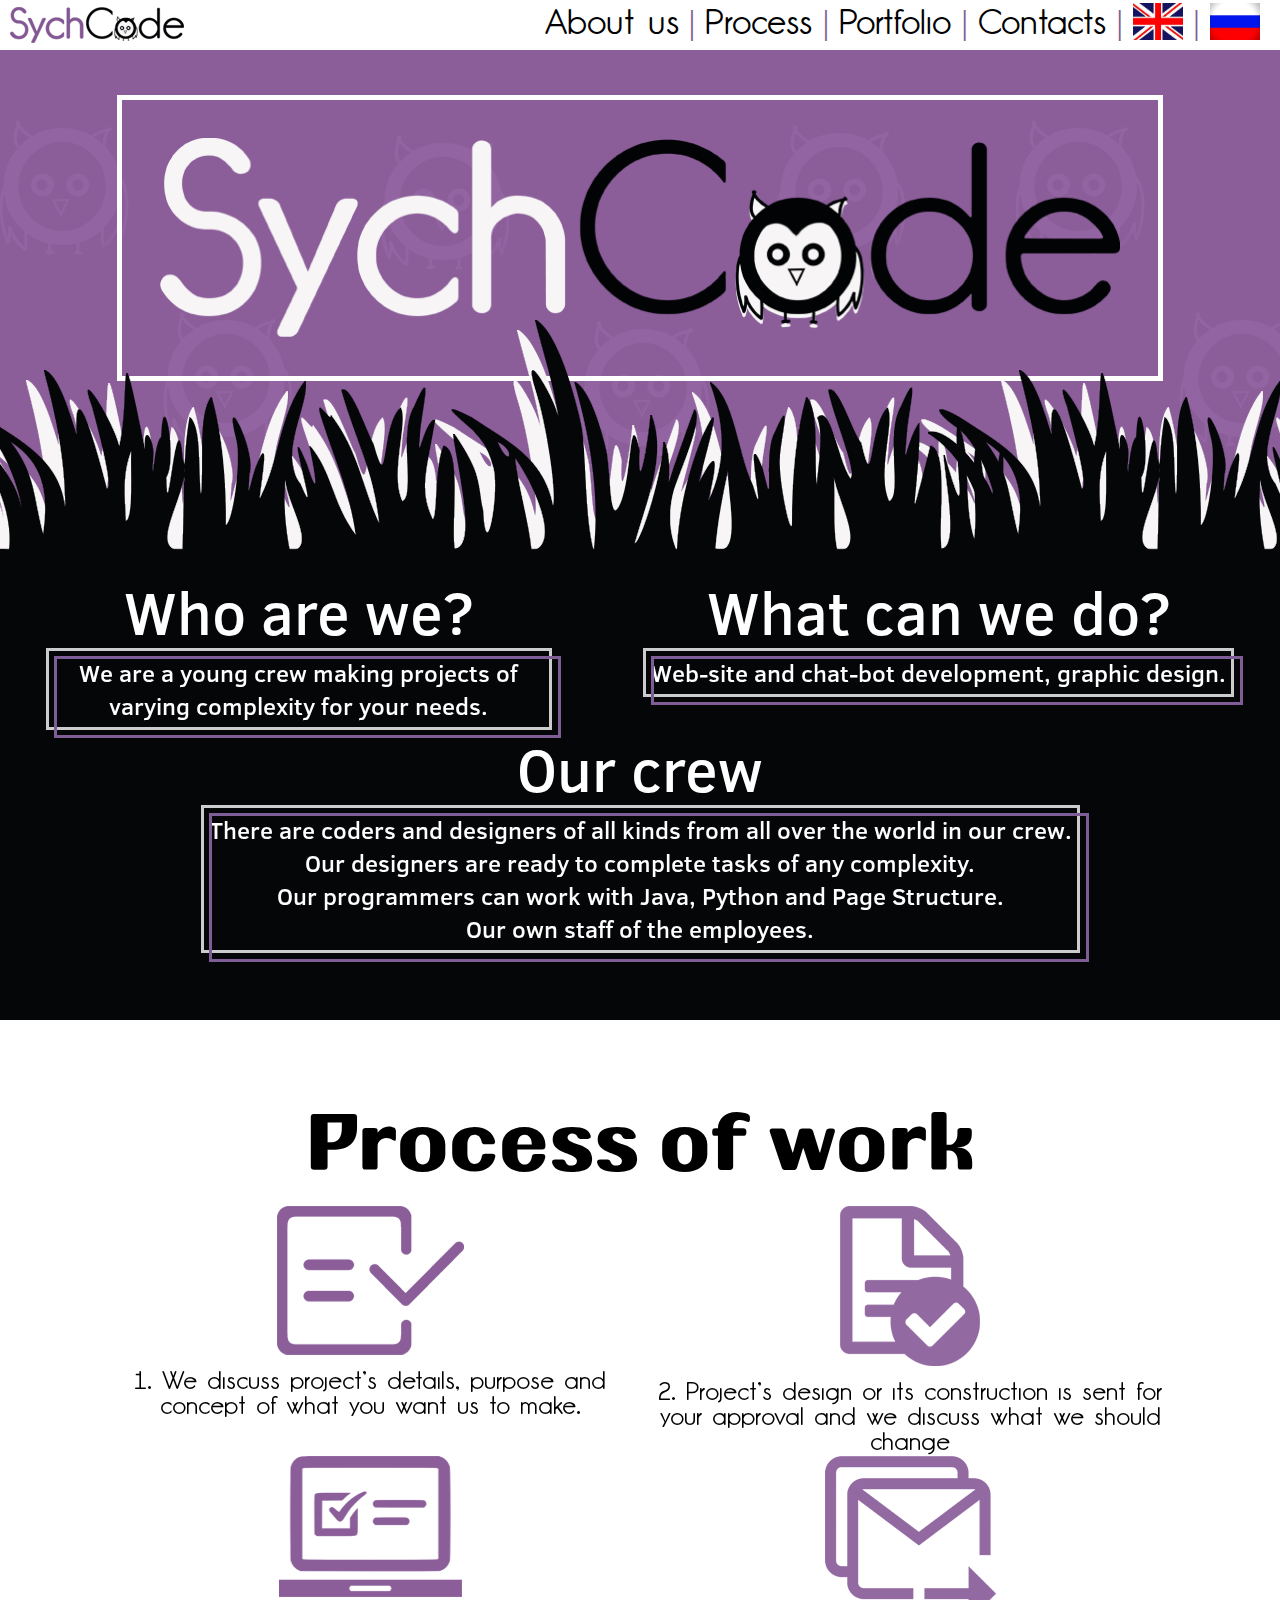
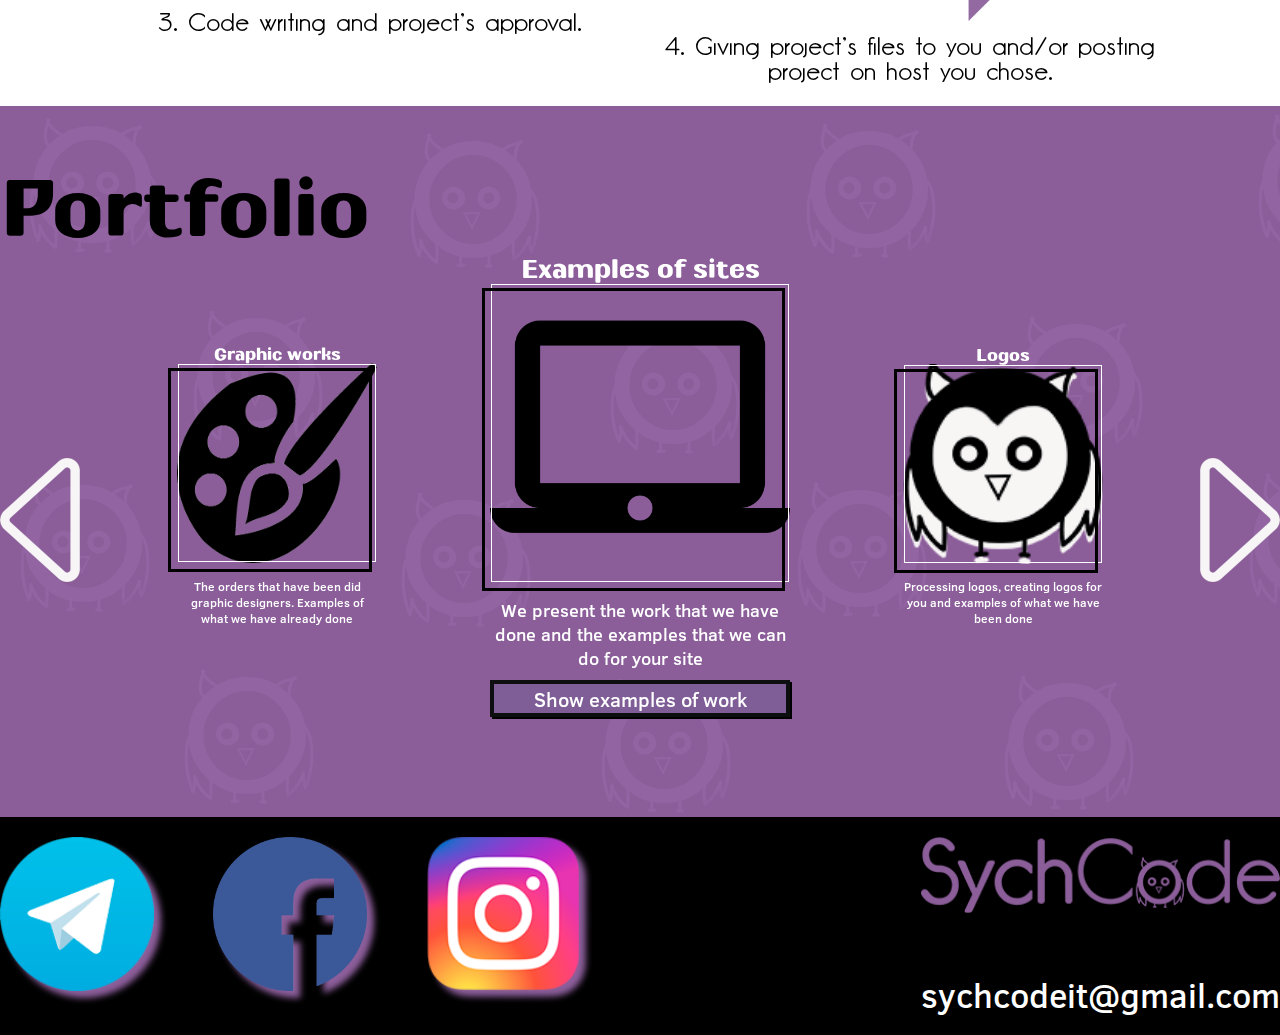
<file: index.html>
<script src="https://code.jquery.com/jquery-3.4.1.slim.min.js"></script>
    
<html>
    <head>
        <script src="sources/javaScript/start.js"></script>
<link rel="stylesheet" href="sources/css/testStyle.css">
<meta charset="utf-8">
    <meta name="viewport" content="width=device-width, initial-scale=1, maximum-scale=1" />
        <title>SychCode</title>
        <link rel="shortcut icon" href="sources/img/favicon.ico" type="image/x-icon">
    </head>
    <body>
        <span id="language" attribute="0"></span>
    <div class="content">
        <header class="header">
            <div class="containerLow">
                <div class="header_body">
                    <a href="#own" class="logo"><img src = "sources/img/logoTop.png" width="174" height="36"> </a>
                    
                    <div class="header_burger">
                    <span></span>
                    </div>
                    
                    <div class = "buttons">
                        <ul class="buttons_list"><li>
                    <a href="#about" class="button">About us </a></li><li><font color="#7f5e97" class="stick"> | </font></li><li>
                    <a href="#proc" class="button"> Process </a></li><li><font color="#7f5e97" class="stick"> | </font></li><li>
                    <a href="#portf" class="button"> Portfolio </a></li><li><font color="#7f5e97" class="stick"> | </font></li><li>
                    <a href="#cont" class="button"> Contacts </a></li><li><font color="#7f5e97" class="stick"> | </font></li><li>
                    <a href="index.html" class="button">
                        <img src="sources/img/flagEng.jpg" width="50px" height="37px" alt="en"> 
                    </a></li><li>
                    </li><li><font class="stick"> | </font></li><li>
                    <a href="indexRu.html" class="button">
                        <img src="sources/img/flagRu.jpg" width="50px" height="37px" alt="ru"> 
                    </a></li>
                            </ul>
                </div>
                </div>
            </div>
        </header>
        <a name = "own"></a>
            <div class= "container">
                <div class="containerLow">
                    <div class="bigLogo">
                    <img src="sources/img/bigLogo.png" width="100%" height="100%">
                    </div>
                </div>
                
            </div>
        <div class="bigContainer">
        <div class="containerGrass">
                <a name = "about"></a>
                <div class="containerLow">
                    
                    <div class="aboutUs">

                       
                       <div class="first">
                       <div class="title">Who are we?</div>
                            <div class = "text">We are a young crew making projects of varying complexity for your needs.</div></div><div class="second">
                        <div class="title">What can we do?</div>
                            <div class = "text">Web-site and chat-bot development, graphic design.</div></div>
                        
                        <div class="third">
                        <div class="title">Our crew</div>
                        <div class = "text">There are coders and designers of all kinds from all over the world in our crew.<br> Our designers are ready to complete tasks of any complexity.<br> Our programmers can work with Java, Python and Page Structure. <br>Our own staff of the employees.</div>
                        </div>

                </div>
            </div>
        </div>
        <div class="containerProc">
                <a name="proc"></a>
                <div class="containerLow">
                    
                <div class="titleProc">Process of work</div>
                    <div class="procList">
                            <div class="procNumber"> 
                            <div class = "imgProc"><img src="sources/img/procPic1.png"></div>
                            <div class = "textProc">1. We discuss project’s details, purpose and concept of what you want us to make.</div>
                            </div>
                            <div class="procNumber">
                                <div class = "imgProc" width="100%" height="100%"><img src="sources/img/procPic2.png"></div>
                            <div class = "textProc">2. Project’s design or its construction is sent for your approval and we discuss what we should change</div>
                            </div>
                            <div class="procNumber">
                                <div class = "imgProc"><img src="sources/img/procPic3.png"></div>
                            <div class = "textProc">3. Code writing and project’s approval.</div>
                            </div>
                            <div class="procNumber">
                                <div class = "imgProc"><img src="sources/img/procPic4.png"></div>
                            <div class = "textProc">4. Giving project’s files to you and/or posting project on host you chose.</div>
                            </div>
                    </div>
                </div>
            </div>
            <div class="containerPortf">
                <a name ="portf"></a>
                
                <div class="containerLow">
                    <div class = "titlePortf">Portfolio</div>
                    <div class="portfBlock">
                        
                        <a onclick="left()" id="myBtn" class="btnLeft"><img src="sources/img/leftArrow.png"></a>

                        <div class="blockSideLeft">
                        <div class="titleBlockLeft" id="leftTitle">Graphic works</div>
                        <div class="blockLeft"></div>
                        <div class="descriptionBlockLeft" id="descriptionLeft">The orders that have been did graphic designers. Examples of what we have already done</div>
                        </div>
                        <div class="blockCenter">
                            <div class="titleBlockBig" id="centerTitle">Examples of sites</div>
                            <div class="blockBig"></div>
                            <div class="descriptionBlockBig" id="descriptionCenter">We present the work that we have done and the examples that we can do for your site</div>
                            <div class="arrowsSmall">
                                <div class="containerArrows">
                                    <a onclick="left()" id="myBtn" class="btnLeft"><img src="sources/img/leftArrow.png"></a>
                                    <a onclick="right()" id="myBtn" class="btnRight"><img src="sources/img/rightArrow.png"></a>
                                </div>
                            </div>
                                
                            <button onclick="more()" id="moreBtn" class="btnUnder">Show examples of work</button>
                        </div>

                        <div class="blockSideRight">
                        <div class="titleBlockRight" id="rightTitle">Logos</div>
                        <div class="blockRight"></div>
                        <div class="descriptionBlockRight" id="descriptionRight" >Processing logos, creating logos for you and examples of what we have been done</div>
                        </div>

                        <a onclick="right()" id="myBtn1" class="btnRight"><img src="sources/img/rightArrow.png"></a>
                        </div>
                    <div class = "examples">
                    <div class="objectExample"></div>
                </div>
                    </div>
                </div>
                <div class="containerContacts">
                <div class="containerContactsInner">
                <div class="society">
                    <a href="https://t.me/Sychyov">
                        <img src="sources/img/telegramm.png" class="imgCont"></a>
                    <a href="https://www.facebook.com/profile.php?id=100074650332660">
                        <img src="sources/img/Facebook.png" class="imgCont" width="100%" height="100%"></a>
                    <a href="https://www.instagram.com/sychcode/">
                        <img src="sources/img/Instagramm.png" class="imgCont"> </a>
                    <a name="cont"></a>
                    
                </div>
                <div class="containerInner">
                <img src="sources/img/LogoType.png" width="100%"><br>
                <span>sychcodeit@gmail.com</span>
                </div>
            </div>
                    </div>
            </div>
        </div>
    
    
        
        <script src="sources/javaScript/main.js"></script>
        
    </body>
</html>
</file>
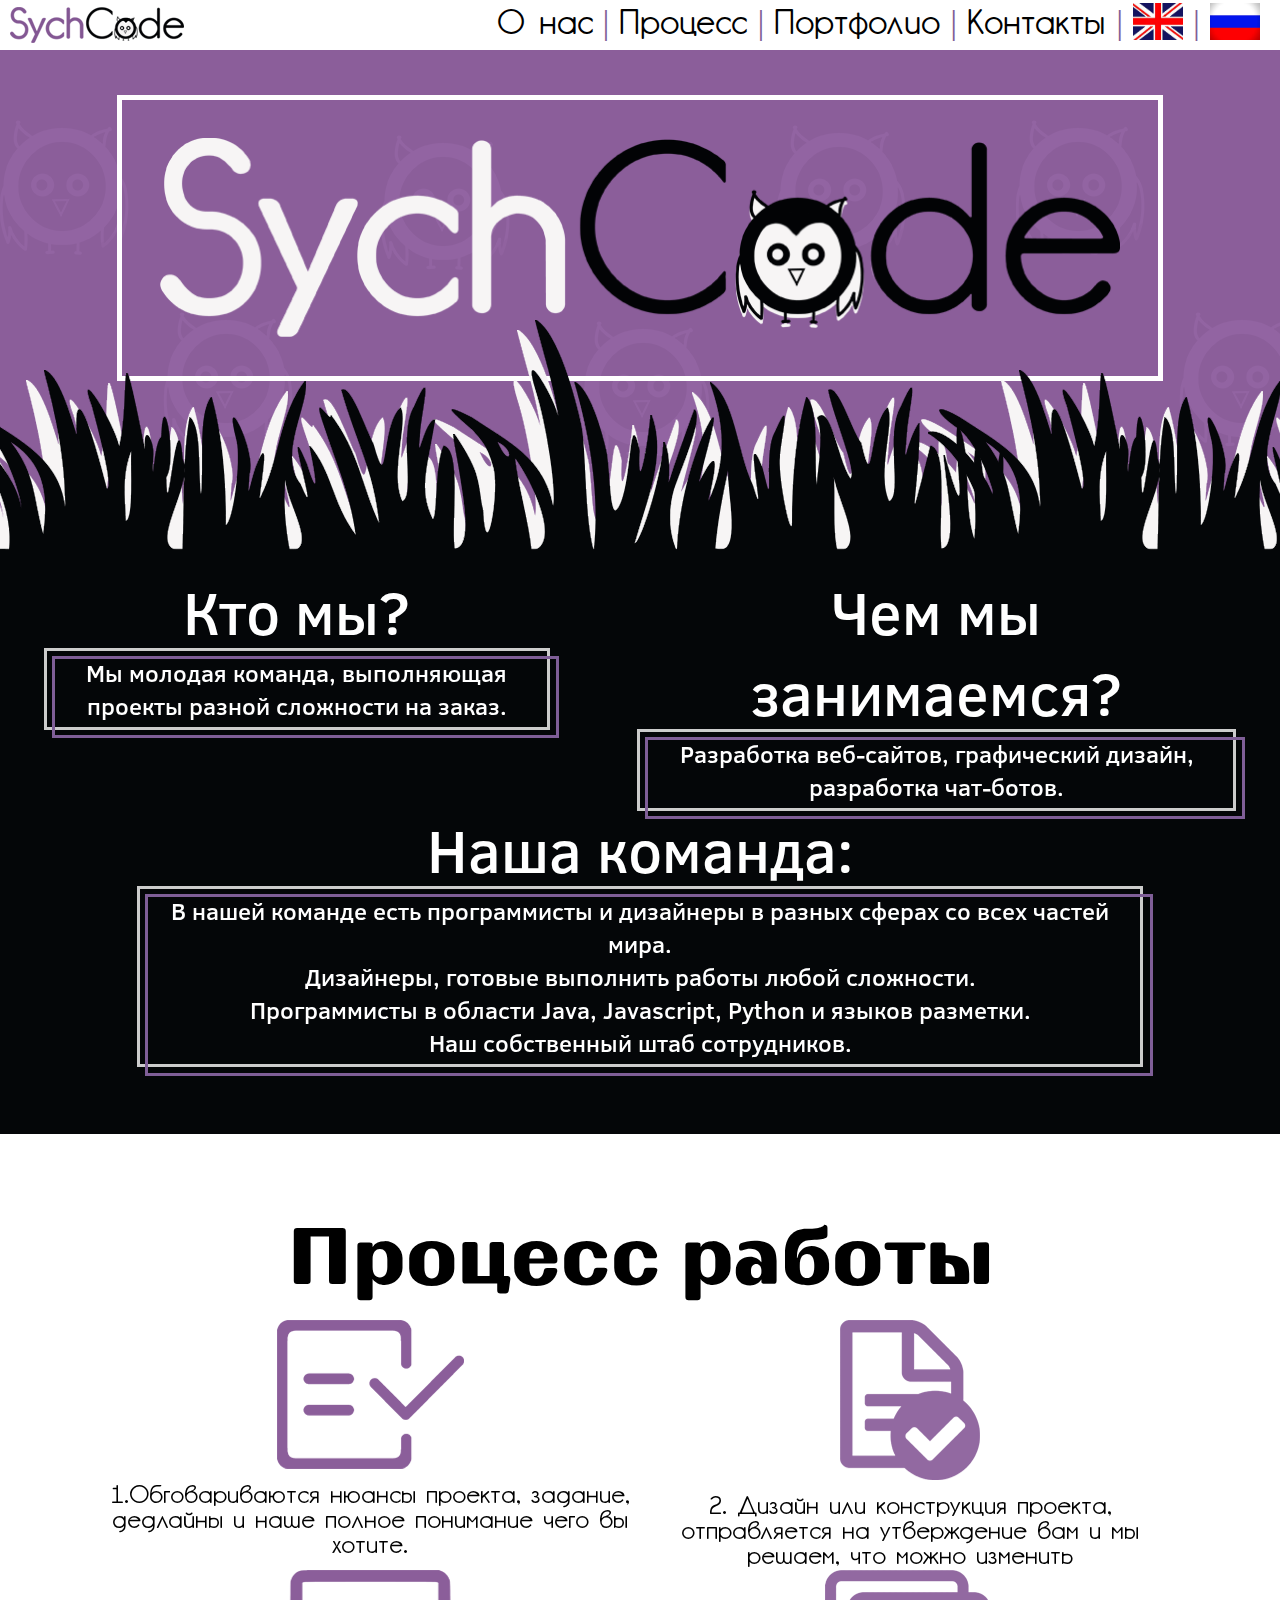
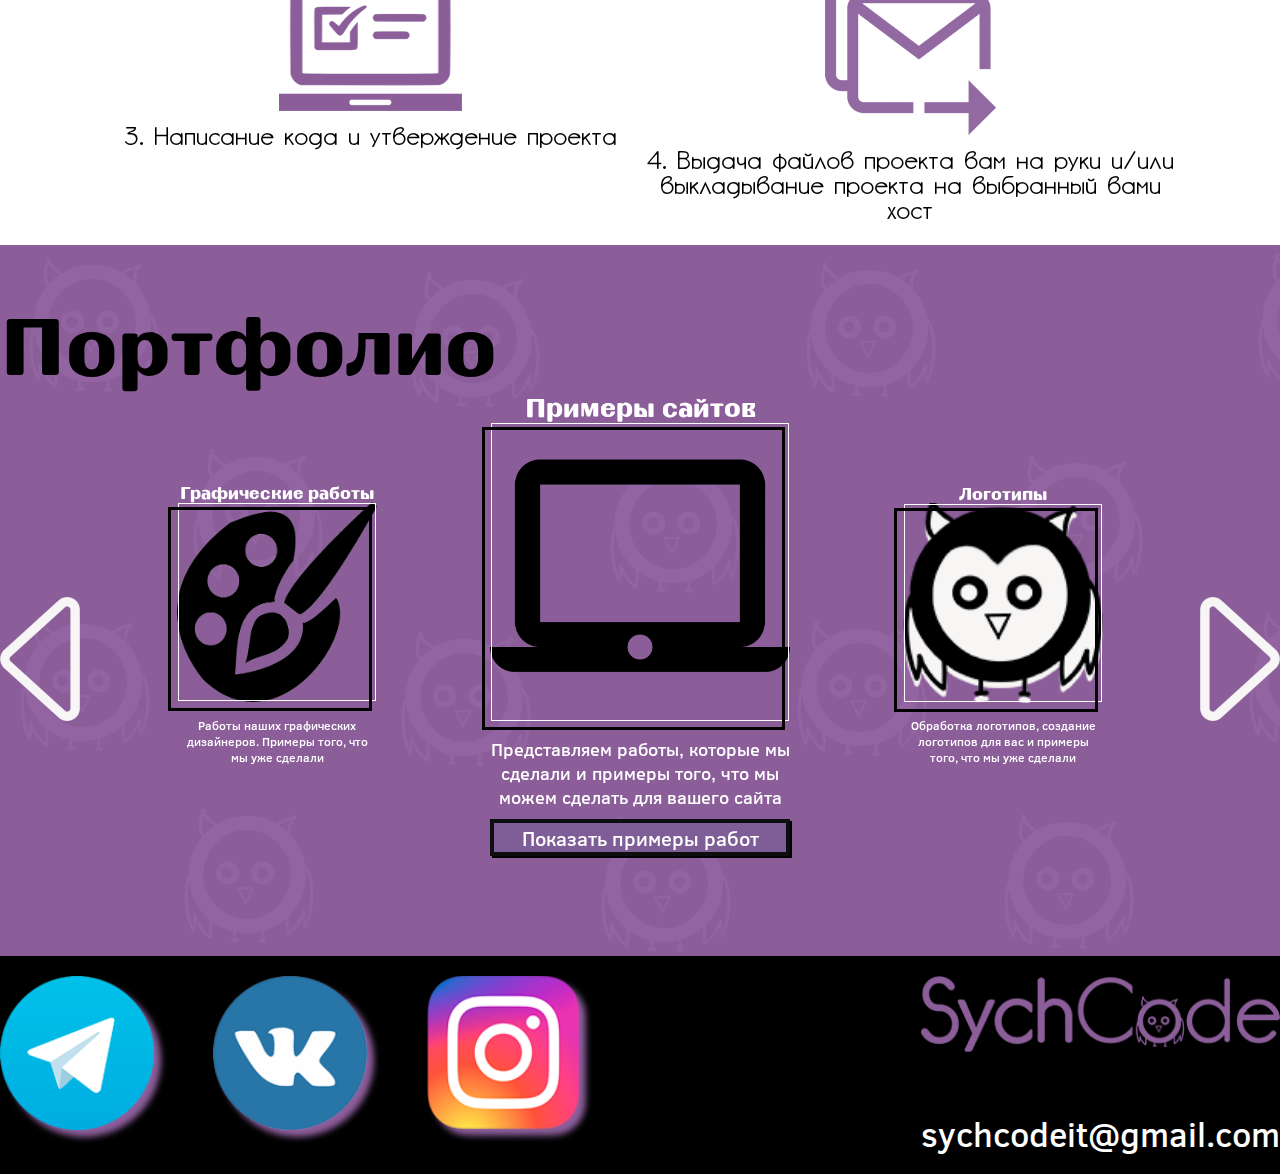
<file: indexRu.html>
<script src="https://code.jquery.com/jquery-3.4.1.slim.min.js"></script>
    
<html>
    <head>
        <script src="sources/javaScript/start.js"></script>
<link rel="stylesheet" href="sources/css/testStyle.css">
<meta charset="utf-8">
    <meta name="viewport" content="width=device-width, initial-scale=1, maximum-scale=1" />
        <title>SychCode</title>
         <link rel="shortcut icon" href="sources/img/favicon.ico" type="image/x-icon">
    </head>
    <body>
        <span id="language" attribute="1"></span>
    <div class="content">
        <header class="header">
            <div class="containerLow">
                <div class="header_body">
                    <a href="#own" class="logo"><img src = "sources/img/logoTop.png" width="174" height="36"> </a>
                    
                    <div class="header_burger">
                    <span></span>
                    </div>
                    
                    <div class = "buttons">
                        <ul class="buttons_list"><li>
                    <a href="#about" class="button">О нас </a></li><li><font color="#7f5e97" class="stick"> | </font></li><li>
                    <a href="#proc" class="button"> Процесс </a></li><li><font color="#7f5e97" class="stick"> | </font></li><li>
                    <a href="#portf" class="button"> Портфолио </a></li><li><font color="#7f5e97" class="stick"> | </font></li><li>
                    <a href="#cont" class="button"> Контакты </a></li><li><font color="#7f5e97" class="stick"> | </font></li><li>
                    <a href="index.html" class="button">
                        <img src="sources/img/flagEng.jpg" width="50px" height="37px" alt="en"> 
                    </a></li><li>
                    </li><li><font class="stick"> | </font></li><li>
                    <a href="indexRu.html" class="button">
                        <img src="sources/img/flagRu.jpg" width="50px" height="37px" alt="ru"> 
                    </a></li>
                            </ul>
                </div>
                </div>
            </div>
        </header>
        <a name = "own"></a>
            <div class= "container">
                <div class="containerLow">
                    <div class="bigLogo">
                    <img src="sources/img/bigLogo.png" width="100%" height="100%">
                    </div>
                </div>
                
            </div>
        <div class="bigContainer">
        <div class="containerGrass">
                <a name = "about"></a>
                <div class="containerLow">
                    
                    <div class="aboutUs">

                       
                       <div class="first">
                       <div class="title">Кто мы?</div>
                            <div class = "text">Мы молодая команда, выполняющая проекты разной сложности на заказ.</div></div><div class="second">
                        <div class="title">Чем мы занимаемся?</div>
                            <div class = "text">Разработка веб-сайтов, графический дизайн, разработка чат-ботов.</div></div>
                        
                        <div class="third">
                        <div class="title">Наша команда:</div>
                        <div class = "text">В нашей команде есть программисты и дизайнеры в разных сферах со всех частей мира. <br>Дизайнеры, готовые выполнить работы любой сложности. <br>Программисты в области Java, Javascript,  Python и языков разметки. <br>Наш собственный штаб сотрудников.</div>
                        </div>

                </div>
            </div>
        </div>
        <div class="containerProc">
                <a name="proc"></a>
                <div class="containerLow">
                    
                <div class="titleProc">Процесс работы</div>
                    <div class="procList">
                            <div class="procNumber"> 
                            <div class = "imgProc"><img src="sources/img/procPic1.png"></div>
                            <div class = "textProc">1.Обговариваются нюансы проекта, задание, дедлайны и наше полное понимание чего вы хотите.</div>
                            </div>
                            <div class="procNumber">
                                <div class = "imgProc" width="100%" height="100%"><img src="sources/img/procPic2.png"></div>
                            <div class = "textProc">2. Дизайн или конструкция проекта, отправляется на утверждение вам и мы решаем, что можно изменить</div>
                            </div>
                            <div class="procNumber">
                                <div class = "imgProc"><img src="sources/img/procPic3.png"></div>
                            <div class = "textProc">3. Написание кода и утверждение проекта</div>
                            </div>
                            <div class="procNumber">
                                <div class = "imgProc"><img src="sources/img/procPic4.png"></div>
                            <div class = "textProc">4. Выдача файлов проекта вам на руки и/или выкладывание проекта на выбранный вами хост</div>
                            </div>
                    </div>
                </div>
            </div>
            <div class="containerPortf">
                <a name ="portf"></a>
                
                <div class="containerLow">
                    <div class = "titlePortf">Портфолио</div>
                    <div class="portfBlock">
                        
                        <a onclick="left()" id="myBtn" class="btnLeft"><img src="sources/img/leftArrow.png"></a>

                        <div class="blockSideLeft">
                        <div class="titleBlockLeft" id="leftTitle">Графические работы</div>
                        <div class="blockLeft"></div>
                        <div class="descriptionBlockLeft" id="descriptionLeft">Работы наших графических дизайнеров.  Примеры того, что мы уже сделали</div>
                        </div>
                        <div class="blockCenter">
                            <div class="titleBlockBig" id="centerTitle">Примеры сайтов</div>
                            <div class="blockBig"></div>
                            <div class="descriptionBlockBig" id="descriptionCenter">Представляем работы, которые мы сделали и примеры того, что мы можем сделать для вашего сайта</div>
                            <div class="arrowsSmall">
                                <div class="containerArrows">
                                    <a onclick="left()" id="myBtn" class="btnLeft"><img src="sources/img/leftArrow.png"></a>
                                    <a onclick="right()" id="myBtn" class="btnRight"><img src="sources/img/rightArrow.png"></a>
                                </div>
                            </div>
                                
                            <button onclick="more()" id="moreBtn" class="btnUnder">Показать примеры работ</button>
                        </div>

                        <div class="blockSideRight">
                        <div class="titleBlockRight" id="rightTitle">Логотипы</div>
                        <div class="blockRight"></div>
                        <div class="descriptionBlockRight" id="descriptionRight" >Обработка логотипов, создание логотипов для вас и примеры того, что мы уже сделали</div>
                        </div>

                        <a onclick="right()" id="myBtn1" class="btnRight"><img src="sources/img/rightArrow.png"></a>
                        </div>
                    <div class = "examples">
                    <div class="objectExample"></div>
                </div>
                    </div>
                </div>
                <div class="containerContacts">
                <div class="containerContactsInner">
                <div class="society">
                    <a href="https://t.me/Sychyov">
                        <img src="sources/img/telegramm.png" class="imgCont"></a>
                    <a href="https://vk.com/iwiki2">
                        <img src="sources/img/VKontact.png" class="imgCont"></a>
                    <a href="https://www.instagram.com/sychcode/">
                        <img src="sources/img/Instagramm.png" class="imgCont"> </a>
                    <a name="cont"></a>
                    
                </div>
                <div class="containerInner">
                <img src="sources/img/LogoType.png" width="100%"><br>
                <span>sychcodeit@gmail.com</span>
                </div>
            </div>
                    </div>
            </div>
        </div>
    
    
        
        <script src="sources/javaScript/main.js"></script>
        
    </body>
</html>
</file>
<file: sources/css/testStyle.css>
.html{
    
}

body{
    background-color: #7f5e97;
}

@font-face{
    font-family: "Gardens CM";
    font-style: normal;
    font-weight: 400;
    src: url("../fonts/Gardens CM.ttf") format("truetype"); 
}

@font-face{
    font-family: "ClearSans-Medium";
    font-style: normal;
    font-weight: 400;
    src: url("../fonts/ClearSans-Medium.ttf") format("truetype"); 
}
@font-face{
    font-family: "koryaka";
    font-style: normal;
    font-weight: 400;
    src: url("../fonts/21-font.otf") format("truetype"); 
}

.header{
    position: fixed;
    width: 100%;
    top: 0;
    left: 0;
    z-index: 50;
}
.header::before{
    content: '';
    position: absolute;
    top: 0;
    left: 0;
    width: 100%;
    height: 100%;
    background-color: #fff;
    z-index: 2;
}

.containerLow{
    max-width: 1400px;
    margin: 0px auto;
    
}
.header_body{
    position: relative;
    display: flex;
    justify-content: space-between;
    height: 50px;
    padding: 0px 10px;
    align-items: center;
}
.logo{
    z-index: 5;
}
.buttons{
    font-size: 34.4px;
}
.buttons_list{
    display: flex;
    position: relative;
    z-index: 5;
}
.buttons_list li{
    list-style: none;
}
.button{
    text-decoration: none;
    color: black;
    font-family: "Gardens CM";
    transition: color .2s linear;
    position: relative;
    display: inline-block;
    margin: 0px 10px;
}
.button:after{
    content: "";
    width: 100%;
    height: 3px;
    display: block;
    opacity: 0;
    background-color: #7f5e97;
    position: absolute;
    top: 100%;
    z-index: 1;
    left: 0;
    transition: opacity .2s linear;
}
.button:hover{
    color: #7f5e97;
}
.button:hover:after{
    opacity: 1;
}

.header_burger{display: none}



.stick{
    color: 7f5e97;
    visibility: visible;
}

@media (max-width:1023px){
    body.lock{
        overflow: hidden;
    }
    .header_burger{
        display: block;
        position: relative;
        width: 30px;
        height: 20px;
        position: relative;
        z-index: 5;
        cursor: pointer;
    }
    
    .header_burger span{
        content: '';
        background-color: #000;
        position: absolute;
        width: 100%;
        width: 100%;
        height: 2px;
        left: 0;
        top: 9;
        transition: all 0.3s ease 0s;
    }
    
    .header_burger::before,
    .header_burger::after{
        content: '';
        background-color: #000;
        position: absolute;
        width: 100%;
        height: 2px;
        left: 0;
        transition: all 0.3s ease 0s;
    }
    .header_burger::before{
        top: 0;
    }
    .header_burger::after{
    bottom: 0;
    }
    
    .header_burger.active::before{
        transform: rotate(45deg);
        top: 9;
    }
    .header_burger.active::after{
        transform: rotate(-45deg);
        bottom: 9;
    }
    .header_burger.active span{
        transform: scale(0);
    }
    .buttons{
        position: fixed;
        top:-100%;
        left: 0;
        width: 100%;
        overflow: auto;
        height: 100%;
        background-color: purple;
        padding: 10px 0px 0px 0px;
        transition: all 0.3s ease 0s;
    }
    
    .buttons.active{
        position: fixed;
        top:0;
        left: 0;
        width: 100%;
        height: 100%;
        background-color: #7f5e97;
        padding: 30px 0px 0px 0px;
    }
    .buttons_list{
        display: block;
    }
    .buttons_list li{
        
    }
    
    .button{
        margin: 0px;
    }
    .button:hover{
        color: #000;
    }
    .stick{
        visibility: hidden;
    }
}

.container{
    position: fixed;
    left: 0;
    top: 0;
    height: 900px;
    width:100%;
    background-image: url(../img/backgroundPurple.jpg);
    background-repeat: repeat;
    visibility: visible;
}
.container.hide{
    visibility: hidden;
}
.bigLogo{
    display: grid;
    align-self: center;
    outline: 5px solid #fff;
    margin: 100px auto;
    padding: 3vw;
    width: 75%;
}

.bigContainer{
    top: 25vw;
    display: block;
    position: absolute;
    width: 100%;
    left:0;
}


.containerGrass{
    width: 100%;
    background-image: url(../img/backgroundGrass.png);
    display: block;
    height: auto;
    z-index: 1;
    color: #fff;
    left: 0;
    
}

.aboutUs{
    display: flex;
    flex-wrap: wrap;
    align-content: center;
    padding-bottom: 70px;
    padding-top: 250px;
    left: 0;
}


.first{
    max-width: 500px;
    margin: 0px auto;
    text-align: justify;
    
}
.second{
    text-align: justify;
    margin: 0px auto;
    max-width: 593px;
}
.third{
    max-width: 1000px;
    text-align: justify;
    margin: 0px auto;
}

.title{
    font-family: "ClearSans-Medium";
    font-size: 60px;
    text-align: center;
}
.text{
    font-family: "ClearSans-Medium";
    text-align: center;
    font-size: 24px;
    outline: 3px solid #ccc;
    padding: 5px;
    display: inline-block;
    position: relative;
}
.text:before{
    content: "";
    width: 100.2%;
    height: 100.5%;
    display: block;
    border: 3px solid #7f5e97;
    position: absolute;
    z-index: 10;

}
@media screen and (max-width: 1023px)
{
    .title{
    font-size: 40px;
}
    .text{
        font-size: 16px;
    }
    .first{
    max-width: 768px;
    
    }
    .second{
        max-width: 768px;
    }
    .third{
        max-width: 768px;
    }
    .containerLow{
    max-width: 768px;
    margin: 0px auto;
    }
}

@media screen and (max-width: 767px)
{
    .title{
    font-size: 30px;
}
    .text{
        font-size: 20px;
        outline: 2px solid #ccc;
    }
    .first{
    max-width: 400px;
    
    }
    .second{
        max-width: 400px;
    } 
    .third{
        max-width: 400px;
    }
    .containerLow{
    max-width: 400px;
    margin: 0px auto;
    }
}

@media screen and (max-width: 440px)
{
    .title{
    font-size: 25px;
        margin-top: 10px;
}
    .text{
        font-size: 20px;
        outline: 2px solid #ccc;
    }
    .text::before{
        max-width: 295px;
    }
    .first{
    max-width: 295px;
    
    }
    .second{
        max-width: 295px;
    }
    .third{
        max-width: 295px;
    }
    .containerLow{
    max-width: 300px;
    margin: 0px auto;
    }
}



.containerProc{
    display: block;
    width: 100%;
    background-color: #fff;
    color: #000;
    padding-top: 20px;
    left: 0;
    z-index: 1;
}
.titleProc{
    padding-top: 50px;
    font-family: "koryaka";
    font-size: 80px;
    text-align: center;
}
.procList{
    padding-top: 20px;
    padding-bottom: 20px;
    max-width: 1080px;
    width: 100%;
    margin: 0px auto;
    z-index: 2;
    display: flex;
    flex-wrap: wrap;
}
.procNumber{
    display: block;
    max-width: 540px;
    max-height: 540px;
    width: 100%;
    height: 100%;
    display: grid;
    grid-row-gap: 15px;
}
.imgProc{
    display: flex;
    margin: 0px auto;
}
.textProc{
    font-family: "Gardens CM";
    font-size: 25px;
    text-align: center;
}

@media screen and (max-width: 1080px)
{
    .titleProc{
        font-size: 50px;
    }
    
    
    .procNumber{
        padding-top: 20px;
        margin: 0px auto;
        display: flex;
        justify-content: space-between;
        max-width: 768px;
    }
    .textProc{
    font-family: "Gardens CM";
    font-size: 30px;
    text-align: center;
        max-width: 550px;
    }
    .imgProc{
    margin: 0px;
}
}

@media screen and (max-width: 767px)
{
    .titleProc{
        font-size: 40px;
    }
    .procNumber{
    display: block;
    max-width: 540px;
    width: 100%;
    height: 100%;
    display: grid;
    grid-row-gap: 15px;
}
.imgProc{
    display: flex;
    margin: 0px auto;
}
.textProc{
    font-family: "Gardens CM";
    font-size: 40px;
    text-align: justify;
}
}

@media screen and (max-width: 440px)
{
    .titleProc{
        font-size: 30px;
    }
    .procNumber{
    display: block;
    max-width: 310px;
    width: 100%;
    height: 100%;
    display: grid;
    grid-row-gap: 15px;
    }
    .textProc{
    font-family: "Gardens CM";
    font-size: 35px;
    text-align: justify;
        max-width: 310px;
}
}


.containerPortf{
    display: block;
    width: 100%;
    background-image: url(../img/backgroundOwls.jpg);
    color: #000;
    padding: 50px 0px 100px 0px;
    left: 0;
    z-index: 1;
}
.titlePortf{

    font-family: "koryaka";
    font-size: 80px;
}
.portfBlock{
    display: flex;
    align-items: flex-start;
    justify-content: space-between;
    max-width: inherit;
    height:100%;
}
.blockCenter{
    display: grid;
    align-content: start;
    align-self: center;
    width: 300px;
    
}

.titleBlockBig{
    font-family: "koryaka";
    font-size: 26px;
    color: #fff;
    text-align: center;
}
.blockBig{
    width: 100%;
    min-height: 300px;
    outline: 1px solid #fff;
    outline-offset: -2px;
    background-image: url(../img/portfPic/img0.png);
    background-size: 100% 100%;
    display: inline-block;
    position: relative;
}
.blockBig::before{
content: "";
    width: 99%;
    height: 99%;
    display: block;
    top: 5px;
    right: 5px;
    border: 3px solid #000;
    position: absolute;
    z-index: 10;
}
.descriptionBlockBig{
    margin-top: 15px;
    font-family: "ClearSans-Medium";
    font-size: 18px;
    color: #fff;
    text-align: center;
}

.blockSideRight {
    display: grid;
    align-content: start;
    align-self: center;
    max-width: 200px;
    margin: 0vw 5vw 0vw 0vw;
}


.titleBlockRight {
    font-family: "koryaka";
    font-size: 17px;
    color: #fff;
    text-align: center;
}
.blockRight {
    width: 100%;
    height: 200px;
    outline: 1px solid #fff;
    outline-offset: -2px;
    background-image: url(../img/portfPic/img1.png);
    display: inline-block;
    position: relative;
    background-size: 100% 100%;
}

.blockRight::before{
    content: "";
        width: 99%;
        height: 99%;
        display: block;
        top: 5px;
        right: 5px;
        border: 3px solid #000;
        position: absolute;
        z-index: 10;
    }

.descriptionBlockRight {
    margin-top: 14px;
    font-family: "ClearSans-Medium";
    font-size: 12px;
    color: #fff;
    text-align: center;
}


.blockSideLeft{
    display: grid;
    align-content: start;
    align-self: center;
    max-width: 200px;
    margin: 0vw 0vw 0vw 5vw;
}
.titleBlockLeft {
    font-family: "koryaka";
    font-size: 17px;
    color: #fff;
    text-align: center;
}
.blockLeft {
    width: 100%;
    height: 200px;
    outline: 1px solid #fff;
    outline-offset: -2px;
    background-image: url(../img/portfPic/img4.png);
    display: inline-block;
    position: relative;
    background-size: 100% 100%;
}

.blockLeft::before{
    content: "";
        width: 99%;
        height: 99%;
        display: block;
        top: 5px;
        right: 5px;
        border: 3px solid #000;
        position: absolute;
        z-index: 10;
    }

.descriptionBlockLeft {
    margin-top: 15px;
    font-family: "ClearSans-Medium";
    font-size: 12px;
    color: #fff;
    text-align: center;
}


.btnUnder{
    background: none;
    font-family: "ClearSans-Medium";
    font-size: 20px;
    color: #fff;
    width: 100%;
    border: 4px solid #0d0e10;
    margin-top: 10px;
    box-shadow: 2px 2px #000;
    background-color: #7f5e97;
    transition: color 0.5s linear, box-shadow 0.2s linear;
}
.btnUnder:hover{
    color: grey;
    box-shadow: none;
    top: 2px;
    left: 2px;
}
.btnLeft{
    height: 0px;
    width: 0px;
    position: relative;
    align-self: center;
    bottom: 3vh;
    cursor: pointer;
}
/* .btnLeft:after {
    content: ''; 
    position: absolute;
    background-image: url(../img/leftArrow.png);
    visibility: visible;
    height: 124px;
    width: 80px;
    left: -70px; bottom: -40px;
   
    } */
.btnRight{
    height: 0px;
    width: 0px;
    position: relative;
    align-self: center;
    left: -80px;
    bottom: 3vh;
    cursor: pointer;
}
.arrowsSmall{
    display: inline-block;
    margin: 2px 0px;
    height: 124px;
}
.containerArrows{
    display: flex;
    align-items: stretch;
    justify-content: space-between;
    height: 100%;
}
@media screen and (max-width: 1080px)
{
    .titlePortf{
        font-size: 60px;
    }
    .blockCenter{
        margin: 0px auto;
    }
}

@media screen and (max-width: 768px)
{
    .titlePortf{
        font-size: 40px;
    }
    .btnLeft{
        align-self: flex-start;
        bottom: 0px;
    }
    .btnRight{
        align-self: flex-start;
        bottom: 0px;
        
    }
    .btnUnder:hover{
    color: #fff;
}
}

@media screen and (max-width: 440px)
{
    .titlePortf{
        font-size: 30px;
    }
    
    
}

img::selection {
    background: transparent;
    caret-color: transparent !important;
}


.containerContacts{
    position: absolute;
    width: 100%;
    z-index: 1;
    padding: 20px 0px;
    background-color: black;
    
}

.containerContactsInner{
    display: flex;
    align-content: space-between;
    justify-content: space-between;
}
.containerInner{
    display: grid;
    grid-template-rows: 50% 20%;
    grid-row-gap: 5px;
    align-content: start;
    color: #fff;
    font-size: 34px;
    font-family: "ClearSans-Medium";
}

.society{
    display: flex;
    align-items: stretch;
    justify-content: space-between;
    width: 50vw;
}
.imgCont{
    filter: drop-shadow(7px 7px 3px #8c5e9b);
    width: 12vw;
    height: 12vw;
}
.imgCont:hover{
    margin-top: 3px;
    margin-left: 3px;
    filter: none;
}
@media screen and (max-width: 768px)
{
   
    .imgCont{
    filter: none;
    width: 15vw;
    height: 15vw;
}
    .imgCont:hover{
    margin-top: 0px;
    margin-left: 0px;
    filter: none;
}
    .containerInner{
    font-size: 24px;
        align-self: center;
}
    .containerContactsInner{
     display: grid;
        grid-template-rows: 50% 50%;
        grid-row-gap: 5px;
        align-content: flex-start;
        max-width: 351px;
        margin: 0px auto;
}
    
}
@media screen and (max-width: 425px)
{
    .imgCont{
    filter: none;
    width: 25vw;
    height: 25vw;
}
}
</file>
